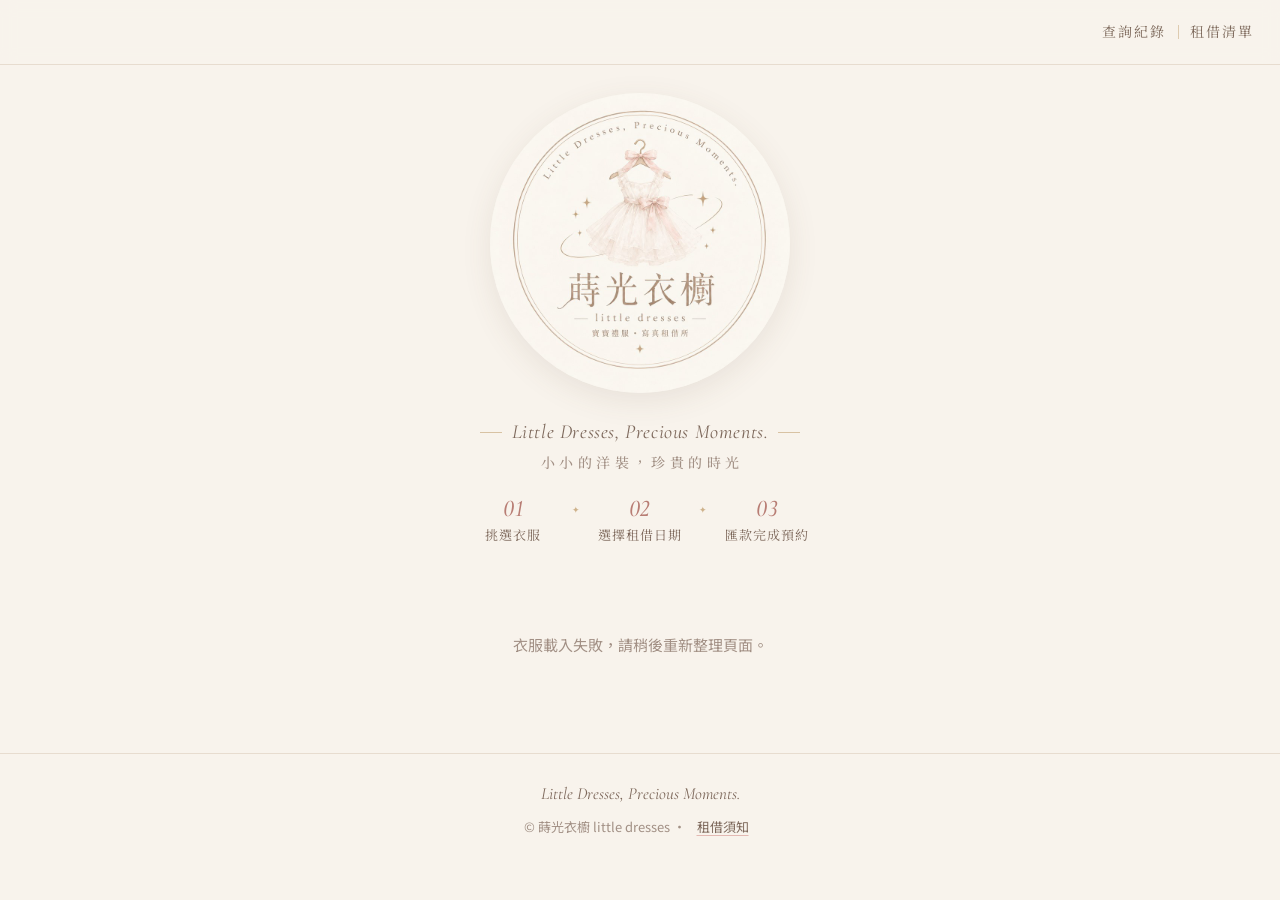
<file: index.html>
<!doctype html>
<html lang="zh-Hant">
<head>
  <meta charset="utf-8">
  <meta name="viewport" content="width=device-width, initial-scale=1">
  <title>蒔光衣櫥｜寶寶禮服・寫真租借所</title>
  <meta name="description" content="蒔光衣櫥 little dresses — 寶寶禮服、兒童洋裝與寫真服裝租借。Little Dresses, Precious Moments. 小小的洋裝，珍貴的時光。">
  <meta property="og:title" content="蒔光衣櫥｜寶寶禮服・寫真租借所">
  <meta property="og:description" content="Little Dresses, Precious Moments. 小小的洋裝，珍貴的時光。">
  <meta property="og:image" content="logo.jpg">
  <meta name="theme-color" content="#f8f3ec">
  <link rel="icon" href="icon.png">
  <link rel="apple-touch-icon" href="icon.png">
  <link rel="preconnect" href="https://fonts.googleapis.com">
  <link rel="preconnect" href="https://fonts.gstatic.com" crossorigin>
  <link href="https://fonts.googleapis.com/css2?family=Cormorant+Garamond:ital,wght@0,500;1,400;1,500&family=Noto+Sans+TC:wght@400;500;700&family=Noto+Serif+TC:wght@500;600&display=swap" rel="stylesheet">
  <link rel="stylesheet" href="style.css?v=53">
</head>
<body>
  <div id="demo-banner" class="demo-banner" hidden>示範模式：目前顯示的是範例商品，訂單不會真的送出。</div>

  <header class="site-header">
    <a class="brand" href="./" aria-label="蒔光衣櫥 little dresses">
      <img class="brand-logo" src="mark.png" alt="">
    </a>
    <nav class="header-actions">
      <button type="button" class="nav-btn" data-open="lookup">查詢紀錄</button>
      <button type="button" class="nav-btn" data-open="cart">
        租借清單<span class="cart-count is-empty" id="cart-count">0</span>
      </button>
    </nav>
  </header>

  <main>
    <section class="hero">
      <img class="hero-logo" src="logo.jpg" alt="蒔光衣櫥 little dresses" onerror="this.remove()">
      <p class="hero-en">Little Dresses, Precious Moments.</p>
      <h1 class="hero-zh">小小的洋裝，珍貴的時光</h1>
      <ol class="steps">
        <li><b>01</b>挑選衣服</li>
        <li><b>02</b>選擇租借日期</li>
        <li><b>03</b>匯款完成預約</li>
      </ol>
    </section>

    <nav class="filters" id="filters" aria-label="依尺寸篩選" hidden></nav>
    <section class="grid" id="grid" aria-live="polite"><p class="loading">衣服準備中…</p></section>
  </main>

  <footer class="site-footer">
    <p class="footer-en">Little Dresses, Precious Moments.</p>
    <p>© 蒔光衣櫥 little dresses ・ <button type="button" class="link-btn" data-open="notice">租借須知</button></p>
  </footer>

  <dialog id="dlg-product" class="dlg"></dialog>
  <dialog id="dlg-cart" class="dlg dlg-side"></dialog>
  <dialog id="dlg-lookup" class="dlg"></dialog>
  <dialog id="dlg-notice" class="dlg"></dialog>
  <div class="toast" id="toast" role="status" aria-live="polite"></div>

  <script src="config.js"></script>
  <script src="app.js?v=61"></script>
</body>
</html>
</file>
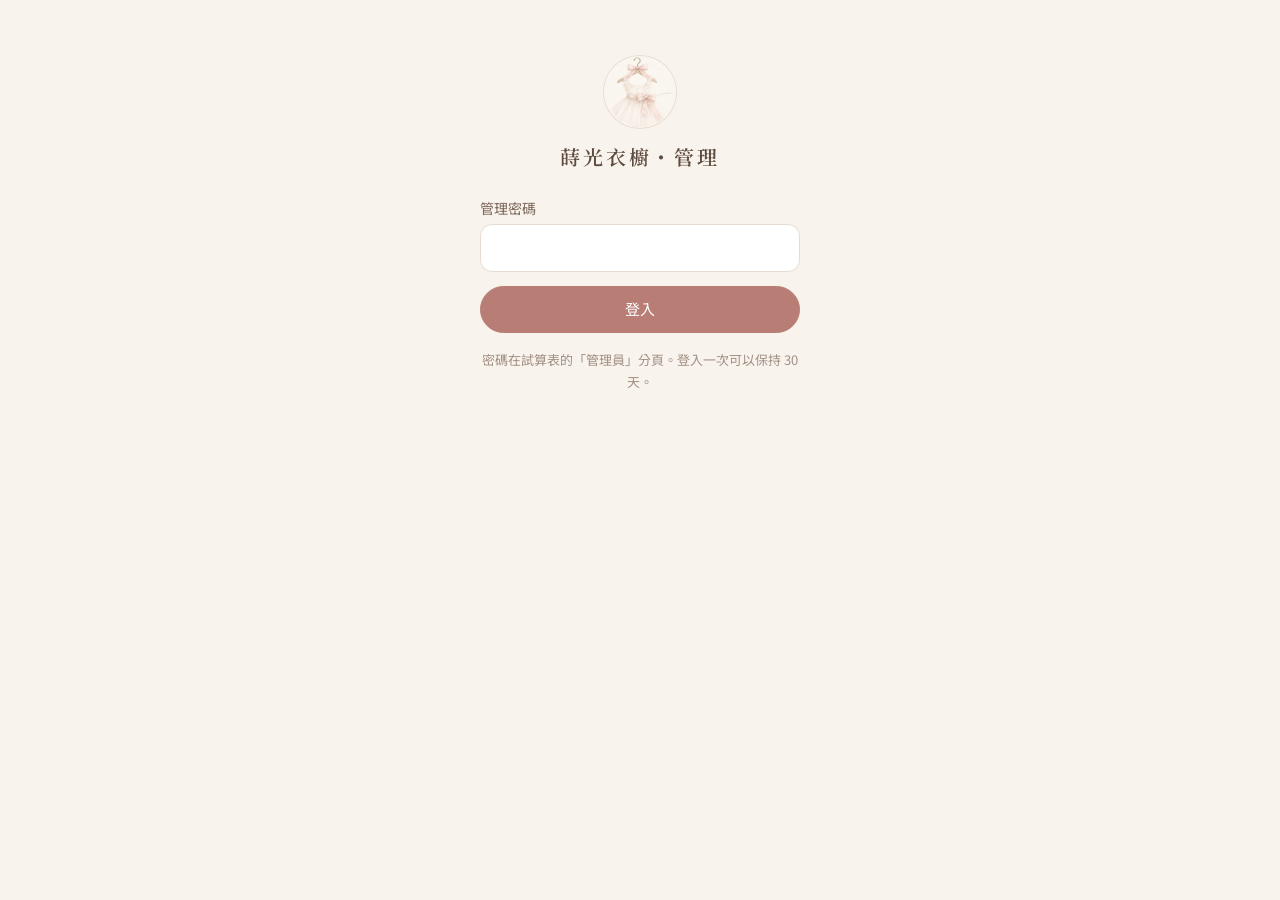
<file: admin.html>
<!doctype html>
<html lang="zh-Hant">
<head>
  <meta charset="utf-8">
  <meta name="viewport" content="width=device-width, initial-scale=1, viewport-fit=cover">
  <meta name="robots" content="noindex, nofollow">
  <title>蒔光衣櫥｜管理</title>
  <meta name="theme-color" content="#f8f3ec">
  <meta name="apple-mobile-web-app-capable" content="yes">
  <meta name="apple-mobile-web-app-title" content="蒔光管理">
  <link rel="icon" href="icon.png">
  <link rel="apple-touch-icon" href="icon.png">
  <link rel="preconnect" href="https://fonts.googleapis.com">
  <link rel="preconnect" href="https://fonts.gstatic.com" crossorigin>
  <link href="https://fonts.googleapis.com/css2?family=Cormorant+Garamond:ital,wght@0,500;1,400;1,500&family=Noto+Sans+TC:wght@400;500;700&family=Noto+Serif+TC:wght@500;600&display=swap" rel="stylesheet">
  <link rel="stylesheet" href="style.css?v=53">
  <link rel="stylesheet" href="admin.css?v=59">
</head>
<body class="admin">
  <div id="demo-banner" class="demo-banner" hidden>示範模式：管理密碼是 demo1234，資料都是範例，操作不會存檔。</div>
  <div id="app"><p class="loading">載入中…</p></div>
  <div class="toast" id="toast" role="status" aria-live="polite"></div>
  <script src="config.js"></script>
  <script src="admin.js?v=93"></script>
</body>
</html>
</file>
<file: style.css>
/* 蒔光衣櫥 — 配色取自 logo：奶油底、暖棕字、粉色蝴蝶結、金色星光 */
:root {
  --bg: #f8f3ec;
  --surface: #fffdfa;
  --surface-2: #f3ebe1;
  --ink: #5e4a3e;
  --ink-soft: #7d685b;
  --muted: #a29085;
  --line: #e7dccf;
  --rose: #e3b9b3;
  --rose-soft: #f6e4e0;
  --rose-deep: #b87d74;
  --gold: #c4a274;
  --ok: #7f9a7a;
  --danger: #b5615a;
  --radius: 16px;
  --shadow: 0 6px 24px rgba(94, 74, 62, .08);
  --serif: "Noto Serif TC", "Songti TC", serif;
  --latin: "Cormorant Garamond", "Noto Serif TC", serif;
  --sans: "Noto Sans TC", -apple-system, "PingFang TC", "Microsoft JhengHei", sans-serif;
}

* { box-sizing: border-box; }
html { -webkit-text-size-adjust: 100%; }
body {
  margin: 0;
  background: var(--bg);
  color: var(--ink);
  font-family: var(--sans);
  font-size: 15px;
  line-height: 1.65;
}
img { display: block; max-width: 100%; }
button, input, textarea { font: inherit; color: inherit; }
button { cursor: pointer; }
h1, h2, h3 { font-family: var(--serif); font-weight: 600; margin: 0; }

.demo-banner {
  background: var(--rose-soft);
  color: var(--rose-deep);
  text-align: center;
  font-size: 13px;
  padding: 6px 16px;
}

/* Header */
.site-header {
  position: sticky; top: 0; z-index: 10;
  display: flex; align-items: center; justify-content: space-between; gap: 12px;
  padding: 10px 16px;
  background: rgba(248, 243, 236, .92);
  backdrop-filter: blur(8px);
  border-bottom: 1px solid var(--line);
}
.brand { display: flex; align-items: center; text-decoration: none; color: inherit; }
/* 左上只放小洋裝圖示：大 logo 還在畫面上時隱藏，捲過之後才淡入 */
.brand-logo {
  width: 44px; height: 44px; border-radius: 50%; object-fit: cover;
  box-shadow: 0 0 0 1px var(--line);
  transition: opacity .35s ease, transform .35s ease, visibility .35s;
}
.site-header:not(.show-mark) .brand-logo { opacity: 0; transform: scale(.6); visibility: hidden; }
.link-btn { background: none; border: 0; padding: 6px 8px; color: var(--ink-soft); text-decoration: underline; text-underline-offset: 3px; text-decoration-color: var(--rose); }
/* 右上角：兩個襯線字小按鈕，中間用淡金細線隔開；清單有衣服時名稱右上角出現小數字 */
.header-actions { display: flex; align-items: center; flex-shrink: 0; }
.nav-btn {
  position: relative; background: none; border: 0; padding: 8px 12px;
  font-family: var(--serif); font-size: 14px; letter-spacing: .14em; color: var(--ink-soft);
  transition: color .2s;
}
.nav-btn:hover { color: var(--rose-deep); }
.nav-btn + .nav-btn::before { content: ""; position: absolute; left: 0; top: 50%; width: 1px; height: 14px; margin-top: -7px; background: var(--gold); opacity: .5; }
.nav-btn:last-child { padding-right: 14px; margin-right: -4px; }
.cart-count {
  position: absolute; top: 0; right: 0;
  min-width: 17px; height: 17px; border-radius: 9px; padding: 0 4px;
  background: var(--rose-deep); color: #fff;
  font-family: var(--latin); font-size: 12px; font-weight: 500; font-variant-numeric: lining-nums; letter-spacing: 0; line-height: 1;
  display: grid; place-items: center;
}
.cart-count.is-empty { display: none; }
.cart-count.bump { animation: bump .35s ease; }
@keyframes bump { 50% { transform: scale(1.3); } }

/* Hero */
.hero { text-align: center; padding: 28px 16px 8px; }
.hero-logo { width: min(300px, 78vw); margin: 0 auto 26px; border-radius: 50%; box-shadow: 0 8px 30px rgba(94, 74, 62, .10); }
/* 標語：英文當主標（左右淡金細線，跟「Size 依尺寸挑選」同一種樣式），中文縮小當副標 */
.hero-en {
  display: flex; align-items: center; justify-content: center; gap: 10px; margin: 0 0 6px;
  font-family: var(--latin); font-style: italic; font-size: 20px; line-height: 1.3; color: var(--ink-soft); letter-spacing: .03em;
}
.hero-en::before, .hero-en::after { content: ""; width: 22px; height: 1px; background: var(--gold); opacity: .6; flex-shrink: 0; }
@media (max-width: 360px) { .hero-en::before, .hero-en::after { display: none; } }
/* 字距會加在最後一個字後面，用 padding-left 補回同樣寬度，文字才會跟 logo 對齊置中 */
.hero-zh { font-size: 14px; letter-spacing: .32em; padding-left: .32em; margin: 0 0 6px; font-weight: 500; color: var(--muted); }
.hero-sub { margin: 0; color: var(--muted); font-size: 13px; letter-spacing: .3em; display: flex; align-items: center; justify-content: center; gap: 10px; }
.hero-sub::before, .hero-sub::after { content: ""; width: 28px; height: 1px; background: var(--gold); opacity: .6; }
/* 租借流程：細斜體數字＋步驟名稱，中間用 logo 的金色小星星隔開 */
.steps { list-style: none; display: grid; grid-template-columns: repeat(3, 1fr); max-width: 380px; padding: 0; margin: 22px auto 0; }
.steps li { position: relative; display: flex; flex-direction: column; align-items: center; gap: 2px; font-family: var(--serif); font-size: 13px; letter-spacing: .08em; color: var(--ink-soft); }
.steps li + li::before { content: "✦"; position: absolute; left: 0; top: 7px; transform: translateX(-50%); font-size: 9px; color: var(--gold); opacity: .8; }
.steps b {
  font-family: var(--latin); font-style: italic; font-size: 24px; font-weight: 500; line-height: 1.1;
  font-variant-numeric: lining-nums; letter-spacing: .04em; color: var(--rose-deep);
}

/* Filters + grid */
/* 尺寸篩選：仿 logo 的「— little dresses —」細線標題＋圓形尺寸章 */
.filters { max-width: 1080px; margin: 0 auto; padding: 30px 16px 0; text-align: center; }
.filters-label {
  display: flex; align-items: center; justify-content: center; gap: 12px;
  font-family: var(--latin); font-style: italic; font-size: 15px; color: var(--muted); letter-spacing: .14em;
}
.filters-label::before, .filters-label::after { content: ""; width: 36px; height: 1px; background: var(--gold); opacity: .6; }
.filters-label b { font-family: var(--serif); font-style: normal; font-weight: 500; font-size: 13px; color: var(--ink-soft); letter-spacing: .3em; margin-right: -.3em; }
.chips { display: flex; flex-wrap: wrap; justify-content: center; gap: 10px; margin-top: 14px; }
.chip {
  width: 52px; height: 52px; border-radius: 50%; padding: 0;
  display: grid; place-items: center;
  border: 1px solid var(--line); background: var(--surface); color: var(--ink-soft);
  font-family: var(--latin); font-size: 19px; font-weight: 500; line-height: 1; font-variant-numeric: lining-nums;
  transition: background .2s, border-color .2s, color .2s, box-shadow .2s;
}
.chip.chip-all { font-family: var(--serif); font-size: 13px; letter-spacing: .1em; }
.chip:hover { border-color: var(--rose); }
.chip[aria-pressed="true"] {
  background: var(--rose-soft); border-color: var(--rose-deep); color: var(--rose-deep);
  box-shadow: 0 0 0 3px var(--bg), 0 0 0 4px var(--rose);
}
.filters:not([hidden]) + .grid { padding-top: 22px; }

.grid {
  display: grid; grid-template-columns: repeat(2, minmax(0, 1fr)); gap: 14px;
  padding: 24px 16px 40px; max-width: 1080px; margin: 0 auto;
}
@media (min-width: 720px) { .grid { grid-template-columns: repeat(3, minmax(0, 1fr)); gap: 20px; } }
@media (min-width: 1000px) { .grid { grid-template-columns: repeat(4, minmax(0, 1fr)); } }
.loading, .grid .error, .grid .empty { grid-column: 1 / -1; text-align: center; color: var(--muted); padding: 40px 0; }

.card {
  text-align: left; border: 0; padding: 0; background: var(--surface); border-radius: var(--radius);
  overflow: hidden; box-shadow: var(--shadow); display: flex; flex-direction: column;
  transition: transform .2s ease;
}
.card:hover { transform: translateY(-2px); }
/* 3:4 的照片框用 padding-top 撐高，不用 aspect-ratio：
   舊版 iPhone（iOS 15 以前，含 Threads、LINE 等 App 內建瀏覽器）在卡片按鈕裡的 aspect-ratio 會算成 0 高，照片整塊消失 */
.card-img { position: relative; height: 0; padding-top: 133.333%; background: var(--surface-2); }
.card-img { overflow: hidden; }
.card-img img { position: absolute; inset: 0; width: 100%; height: 100%; object-fit: cover; }
.card-badge { position: absolute; top: 8px; left: 8px; background: var(--rose-deep); color: #fff; font-size: 12px; padding: 2px 8px; border-radius: 999px; }
.card-body { padding: 10px 12px 14px; display: flex; flex-direction: column; gap: 2px; }
.card-brand { font-family: var(--serif); font-size: 12px; color: var(--muted); letter-spacing: .12em; line-height: 1.3; }
.card-name { font-family: var(--serif); font-size: 15px; line-height: 1.4; }
.card-meta { font-size: 12px; color: var(--muted); }
.card-price { font-size: 14px; color: var(--rose-deep); font-weight: 500; }
.card-price small { color: var(--muted); font-weight: 400; }

/* Footer */
.site-footer { text-align: center; padding: 24px 16px 40px; color: var(--muted); font-size: 13px; border-top: 1px solid var(--line); }
.site-footer p { margin: 2px 0; }
.footer-en { font-family: var(--latin); font-style: italic; font-size: 17px; color: var(--ink-soft); }

/* Dialogs */
.dlg {
  border: 0; padding: 0; background: var(--surface); color: var(--ink);
  width: min(560px, calc(100vw - 24px)); max-height: calc(100dvh - 24px);
  border-radius: 20px; box-shadow: 0 20px 60px rgba(60, 40, 30, .25);
  display: none; flex-direction: column; overflow: hidden;
}
.dlg[open] { display: flex; }
.dlg::backdrop { background: rgba(70, 50, 40, .35); }
.dlg-side { margin: 0 0 0 auto; height: 100dvh; max-height: 100dvh; border-radius: 20px 0 0 20px; width: min(480px, 100vw); }
@media (max-width: 560px) {
  .dlg { width: 100vw; max-width: 100vw; height: 100dvh; max-height: 100dvh; border-radius: 0; margin: 0; }
}
.dlg-head { display: flex; align-items: center; justify-content: space-between; gap: 12px; padding: 14px 16px; border-bottom: 1px solid var(--line); }
.dlg-head h2 { font-size: 18px; letter-spacing: .08em; }
.dlg-close { width: 36px; height: 36px; border-radius: 50%; border: 0; background: var(--surface-2); font-size: 20px; line-height: 1; flex-shrink: 0; }
.dlg-body { padding: 16px; overflow-y: auto; flex: 1; }
.dlg-foot { padding: 12px 16px calc(12px + env(safe-area-inset-bottom)); border-top: 1px solid var(--line); background: var(--surface); }

/* Product */
.gallery-main { aspect-ratio: 3 / 4; background: var(--surface-2); border-radius: 14px; overflow: hidden; max-height: 56vh; margin: 0 auto; }
.gallery-main { position: relative; }
.gallery-main img { position: absolute; inset: 0; width: 100%; height: 100%; object-fit: cover; }
.thumbs { display: flex; gap: 8px; margin-top: 8px; overflow-x: auto; }
.thumbs button { border: 2px solid transparent; padding: 0; border-radius: 8px; overflow: hidden; width: 56px; height: 72px; flex-shrink: 0; background: var(--surface-2); }
.thumbs button[aria-current="true"] { border-color: var(--rose-deep); }
.thumbs img { width: 100%; height: 100%; object-fit: cover; }
.p-brand { font-family: var(--serif); font-size: 14px; color: var(--muted); margin: 14px 0 2px; letter-spacing: .12em; }
.p-title { font-size: 21px; margin: 0 0 8px; }
/* 商品頁的尺寸按鈕沿用首頁的圓形 .chip；彈窗底色是 --surface，外環間隔改用同色 */
.sizes { display: flex; flex-wrap: wrap; gap: 10px; margin-top: 10px; }
.dlg .chip[aria-pressed="true"] { box-shadow: 0 0 0 3px var(--surface), 0 0 0 4px var(--rose); }
.line-brand { font-family: var(--serif); font-size: 12px; color: var(--muted); letter-spacing: .1em; }
.p-meta { color: var(--muted); font-size: 13px; margin: 2px 0 10px; }
.p-desc { white-space: pre-line; color: var(--ink-soft); margin: 0 0 12px; }
.price-row { display: flex; gap: 10px; margin-bottom: 4px; }
.price-row > div { flex: 1; background: var(--surface-2); border-radius: 12px; padding: 8px 12px; }
.price-row span { display: block; font-size: 12px; color: var(--muted); }
.price-row b { font-size: 18px; font-weight: 500; }
.price-row .rent b { color: var(--rose-deep); }
.late-fee { margin: 6px 0 0; font-size: 12px; }

.sec-title { font-size: 15px; margin: 18px 0 2px; letter-spacing: .06em; }
.hint { font-size: 13px; color: var(--muted); margin: 0 0 10px; }

/* Calendar */
.cal { background: var(--surface); border: 1px solid var(--line); border-radius: 14px; padding: 10px; }
.cal-head { display: flex; align-items: center; justify-content: space-between; margin-bottom: 6px; }
.cal-head b { font-family: var(--serif); font-weight: 500; }
.cal-nav { width: 34px; height: 34px; border-radius: 50%; border: 0; background: var(--surface-2); font-size: 18px; }
.cal-nav:disabled { opacity: .3; cursor: default; }
.cal-dow, .cal-grid { display: grid; grid-template-columns: repeat(7, 1fr); text-align: center; }
.cal-dow { font-size: 12px; color: var(--muted); margin-bottom: 2px; }
.day { aspect-ratio: 1; min-height: 36px; border: 0; background: none; border-radius: 10px; font-size: 14px; position: relative; padding: 0; }
.day.ok { color: var(--ink); font-weight: 500; }
.day.ok:hover { background: var(--rose-soft); }
.day:disabled { color: #cbbdb3; cursor: default; }
.day.taken:disabled { text-decoration: line-through; text-decoration-color: rgba(181, 97, 90, .5); }
.day.range { background: var(--rose-soft); border-radius: 0; color: var(--rose-deep); }
.day.range-end { border-radius: 0 10px 10px 0; }
.day.sel { background: var(--rose-deep); color: #fff; border-radius: 10px 0 0 10px; }
.day.sel.range-end { border-radius: 10px; }
.day.slot::after { content: ''; position: absolute; left: 50%; bottom: 4px; width: 5px; height: 5px; margin-left: -2.5px; border-radius: 50%; background: #c9a25e; }
.day.slot.ok { color: #9a7432; font-weight: 600; }
.day.sel.slot { color: #fff; }
.day.sel.slot::after { background: #fff; }
.day.soon:disabled { color: #c9a25e; opacity: .7; }
.day.blocked:disabled { background: repeating-linear-gradient(135deg, transparent 0 4px, rgba(181, 97, 90, .12) 4px 6px); }
.cal-legend .lg-slot { background: #c9a25e; border-radius: 50%; }
.period-notes { list-style: none; margin: 10px 0 0; padding: 10px 12px; border-radius: 12px; background: var(--surface-2); font-size: 13px; line-height: 1.7; color: var(--ink-soft, var(--muted)); }
.period-notes li + li { margin-top: 6px; padding-top: 6px; border-top: 1px dashed var(--line); }
.period-notes b { color: var(--ink); font-weight: 500; }
.period-notes em { font-style: normal; color: #9a7432; }
.slot-tag { display: inline-block; font-size: 12px; padding: 1px 8px; border-radius: 999px; background: #f4ead6; color: #8a6527; vertical-align: 1px; }
.cal-legend { display: flex; gap: 14px; font-size: 12px; color: var(--muted); margin-top: 6px; flex-wrap: wrap; }
.cal-legend i { display: inline-block; width: 10px; height: 10px; border-radius: 3px; margin-right: 4px; vertical-align: -1px; }

.range-box { margin-top: 10px; background: var(--rose-soft); border-radius: 12px; padding: 10px 12px; font-size: 14px; }
.range-box b { color: var(--rose-deep); font-weight: 500; }
.status-line { margin-top: 8px; font-size: 14px; }
.status-line.ok { color: var(--ok); }
.status-line.bad { color: var(--danger); }

/* Buttons */
.btn {
  display: inline-flex; align-items: center; justify-content: center; gap: 6px;
  border: 1px solid var(--line); background: var(--surface); color: var(--ink);
  border-radius: 999px; padding: 10px 20px; font-size: 15px;
}
.btn.primary { background: var(--rose-deep); border-color: var(--rose-deep); color: #fff; }
.btn.primary:hover { background: #a86e65; }
.btn:disabled { opacity: .45; cursor: not-allowed; }
.btn.block { width: 100%; }
.foot-row { display: flex; gap: 10px; }
.foot-row .btn { flex: 1; }
.icon-btn { border: 0; background: none; color: var(--muted); font-size: 13px; text-decoration: underline; padding: 4px; }

/* Cart lines */
.line { display: flex; gap: 12px; align-items: flex-start; padding: 10px 0; border-bottom: 1px solid var(--line); }
.line img { width: 60px; height: 80px; object-fit: cover; border-radius: 10px; background: var(--surface-2); flex-shrink: 0; }
.line-info { flex: 1; min-width: 0; display: flex; flex-direction: column; font-size: 13px; color: var(--ink-soft); }
.line-info b { font-family: var(--serif); font-weight: 500; font-size: 15px; color: var(--ink); }
.line-info em { font-style: normal; color: var(--danger); margin-top: 2px; }
.line.bad img { opacity: .5; }

.summary { margin: 16px 0 0; background: var(--surface-2); border-radius: 14px; padding: 12px 14px; }
.summary div { display: flex; justify-content: space-between; gap: 12px; padding: 3px 0; font-size: 14px; }
.summary dt { color: var(--ink-soft); }
.summary dd { margin: 0; text-align: right; }
.summary .total { border-top: 1px dashed var(--muted); margin-top: 6px; padding-top: 8px; font-size: 16px; }
.summary .total dd { color: var(--rose-deep); font-weight: 700; }

.empty-state { text-align: center; padding: 48px 0; color: var(--muted); }
.empty-state p { margin-bottom: 16px; }

/* Forms */
.form { display: flex; flex-direction: column; gap: 12px; }
.form label { display: flex; flex-direction: column; gap: 4px; font-size: 14px; color: var(--ink-soft); }
.form input:not([type="checkbox"]), .form textarea, .form select {
  border: 1px solid var(--line); background: #fff; border-radius: 12px; padding: 10px 12px; font-size: 16px; color: var(--ink);
}
.form input:focus, .form textarea:focus, .form select:focus { outline: 2px solid var(--rose); outline-offset: 0; border-color: var(--rose); }
.form small { color: var(--muted); font-size: 12px; }
.form .check { flex-direction: row; align-items: center; gap: 8px; flex-wrap: wrap; }
.form .check input { width: 18px; height: 18px; accent-color: var(--rose-deep); }
.form .check .link-btn { padding: 0; }
.req { color: var(--rose-deep); }
.hp { position: absolute; left: -9999px; width: 1px; height: 1px; opacity: 0; }
.form-error { color: var(--danger); font-size: 14px; background: #fbeceb; border-radius: 10px; padding: 8px 12px; margin: 0; }

/* Done / payment */
.done-hero { text-align: center; padding: 6px 0 4px; }
.check-icon { width: 56px; height: 56px; border-radius: 50%; background: var(--rose-soft); color: var(--rose-deep); display: grid; place-items: center; font-size: 28px; margin: 0 auto 8px; }
.order-no { font-family: var(--latin); font-size: 30px; letter-spacing: .08em; margin: 0; color: var(--ink); font-weight: 500; }
.done-hero p { margin: 0; }
.pay-box { margin-top: 16px; border: 1px solid var(--rose); border-radius: 14px; padding: 14px; background: #fffaf8; }
.pay-box h3 { font-size: 16px; margin-bottom: 6px; }
.line-cta { margin: 12px 0 0; padding-top: 10px; border-top: 1px dashed var(--line); font-size: 14px; line-height: 1.6; }
.line-cta a, .form small a { color: var(--rose); font-weight: 600; text-decoration: underline; }
.cart-notes { margin: 12px 0 0; padding: 0 0 0 18px; font-size: 13px; color: var(--muted); line-height: 1.7; }
.bank { margin: 0 0 10px; }
.bank div { display: flex; gap: 12px; padding: 4px 0; align-items: center; }
.bank dt { width: 52px; color: var(--muted); font-size: 13px; flex-shrink: 0; }
.bank dd { margin: 0; display: flex; align-items: center; gap: 8px; flex-wrap: wrap; }
.mono { font-variant-numeric: tabular-nums; letter-spacing: .04em; font-weight: 500; }
.amount { color: var(--rose-deep); font-weight: 700; font-size: 17px; }
.copy { border: 1px solid var(--line); background: #fff; border-radius: 999px; font-size: 12px; padding: 2px 10px; color: var(--ink-soft); }
.report-form { margin-top: 14px; padding-top: 14px; border-top: 1px dashed var(--rose); gap: 10px; }
.report-title { margin: 0; font-family: var(--serif); font-weight: 600; font-size: 15px; }
.form-row { display: grid; grid-template-columns: 1fr 1fr; gap: 10px; }
.form-row label { min-width: 0; }
.form select { width: 100%; min-height: 46px; color: var(--ink); }
.form input[type="date"] { width: 100%; min-width: 0; min-height: 46px; -webkit-appearance: none; appearance: none; }
.status-badge { display: inline-block; padding: 2px 12px; border-radius: 999px; background: var(--rose-soft); color: var(--rose-deep); font-size: 13px; white-space: nowrap; }
.status-badge.ok { background: #e4f1e1; color: var(--ok); }
.remit-box { margin-top: 12px; background: var(--surface-2); border-radius: 12px; padding: 12px 14px; }
.remit-head { display: flex; justify-content: space-between; align-items: center; margin-bottom: 4px; }
.remit-box .bank { margin: 0; }
.remit-box .hint { margin: 6px 0 0; }

.record { margin-top: 12px; border: 1px solid var(--line); border-radius: 16px; padding: 14px; background: #fff; }
.record-head { display: flex; justify-content: space-between; align-items: center; gap: 8px; font-size: 13px; color: var(--muted); padding-bottom: 8px; border-bottom: 1px solid var(--line); margin-bottom: 6px; }
.record-info { margin: 0; }
.record-info div { display: flex; gap: 12px; padding: 4px 0; font-size: 14px; }
.record-info dt { width: 64px; flex-shrink: 0; color: var(--muted); }
.record-info dd { margin: 0; min-width: 0; }
.pre { white-space: pre-line; }
.notice-text { white-space: pre-line; color: var(--ink-soft); margin: 0; }

/* Toast */
.toast {
  position: fixed; left: 50%; bottom: calc(24px + env(safe-area-inset-bottom)); transform: translate(-50%, 20px);
  background: var(--ink); color: #fff; border-radius: 999px; padding: 8px 18px; font-size: 14px;
  opacity: 0; pointer-events: none; transition: .25s ease; z-index: 100; max-width: calc(100vw - 32px); text-align: center;
}
.toast.show { opacity: 1; transform: translate(-50%, 0); }

/* 下單表單：退押金帳戶 */
.refund-set { border: 1px solid var(--line); border-radius: 14px; padding: 10px 14px 4px; margin: 4px 0 0; display: flex; flex-direction: column; gap: 10px; }
.refund-set legend { font-family: var(--serif); font-size: 14px; padding: 0 6px; color: var(--ink); }
.refund-set .hint { margin: 0; }

/* 查詢紀錄：查帳結果、出貨與退押金進度 */
.record-sec { margin: 14px 0 6px; font-size: 13px; font-weight: 600; color: var(--ink-soft); letter-spacing: .04em; }
.fee-table { border: 1px solid var(--line); border-radius: 12px; overflow: hidden; font-size: 13px; }
.fee-row { display: grid; grid-template-columns: minmax(0, 1fr) 72px 80px; gap: 8px; align-items: center; padding: 8px 10px; }
.fee-row + .fee-row { border-top: 1px solid var(--line); }
.fee-row > span:not(.fee-name) { text-align: right; white-space: nowrap; font-variant-numeric: tabular-nums; }
.fee-name { min-width: 0; display: flex; align-items: center; gap: 8px; overflow-wrap: anywhere; }
.fee-name img { width: 36px; height: 36px; object-fit: cover; border-radius: 6px; display: block; background: var(--surface-2); }
.fee-head { background: var(--surface-2); color: var(--muted); font-size: 12px; padding: 6px 10px; }
.fee-sub { background: var(--surface-2); font-weight: 600; }
.fee-sum { margin-top: 10px; }
.fee-note { margin: 8px 0 0; }
.record-info .extras > div { display: flex; gap: 8px; align-items: flex-start; }
.record-info .extras > div + div { margin-top: 6px; }
.record-info .extras img { width: 44px; height: 44px; object-fit: cover; border-radius: 8px; display: block; background: var(--surface-2); }
.contact-edit { margin-top: 12px; border: 1px solid var(--line); border-radius: 12px; padding: 10px 14px; }
.contact-edit summary { cursor: pointer; font-size: 14px; color: var(--rose-deep); }
.contact-edit[open] summary { margin-bottom: 10px; }
.contact-edit .form { gap: 10px; }
.contact-edit .hint { margin: 0; }
.notice-box { margin-top: 12px; border: 1px solid #e8b9b0; background: #fdf1ee; border-radius: 12px; padding: 10px 14px; font-size: 14px; }
.notice-box b { color: var(--danger); }
.notice-box p { margin: 4px 0 0; }
.notice-box .hint { margin-top: 6px; }
.progress-box { margin: 12px 0 0; padding-top: 10px; border-top: 1px dashed var(--line); }
.progress-box small { color: var(--muted); font-size: 12px; }

/* 下單表單：優惠碼 */
.coupon-set { display: flex; flex-direction: column; gap: 4px; }
.coupon-title { font-size: 14px; color: var(--ink-soft); }
.coupon-row { display: flex; gap: 8px; }
.coupon-row input { flex: 1; min-width: 0; text-transform: uppercase; }
.coupon-row input::placeholder { text-transform: none; }
.coupon-row .btn { flex-shrink: 0; padding-left: 18px; padding-right: 18px; }
.coupon-error { margin-top: 6px; }
.coupon-applied { display: flex; align-items: center; justify-content: space-between; gap: 8px; background: #eef4ec; color: var(--ok); border-radius: 10px; padding: 8px 12px; font-size: 14px; }
.coupon-applied b { letter-spacing: .04em; }
.summary .discount dd { color: var(--ok); }
.coupon-note { margin: 6px 0 0; }

/* 商品頁：加購配件 */
.addon-list { display: flex; flex-direction: column; gap: 10px; margin-top: 8px; }
.addon { display: flex; align-items: center; gap: 12px; padding: 10px; border: 1px solid var(--line); border-radius: 14px; background: #fff; }
.addon img { width: 56px; height: 56px; border-radius: 10px; object-fit: cover; background: var(--surface-2); flex-shrink: 0; }
.addon-info { flex: 1; min-width: 0; display: flex; flex-direction: column; line-height: 1.4; }
.addon-info b { font-family: var(--serif); font-weight: 500; font-size: 15px; }
.addon-info span { font-size: 13px; color: var(--rose-deep); }
.addon-info small { font-size: 12px; color: var(--muted); }
.addon.off { opacity: .55; }
.stepper { display: flex; align-items: center; gap: 2px; flex-shrink: 0; }
.stepper button {
  width: 34px; height: 34px; border-radius: 50%; border: 1px solid var(--line); background: var(--surface);
  font-size: 18px; line-height: 1; color: var(--ink-soft); display: grid; place-items: center;
}
.stepper button:not(:disabled):hover { border-color: var(--rose); color: var(--rose-deep); }
.stepper button:disabled { opacity: .35; cursor: not-allowed; }
.stepper span { min-width: 26px; text-align: center; font-family: var(--latin); font-size: 19px; font-variant-numeric: lining-nums; }
.addon-line img { height: 60px; }

/* 加購照片：點小圖放大 */
.addon-photo { position: relative; padding: 0; border: 0; background: none; border-radius: 10px; flex-shrink: 0; cursor: zoom-in; }
.addon-photo span {
  position: absolute; right: 4px; bottom: 4px; min-width: 18px; height: 18px; padding: 0 5px; border-radius: 9px;
  background: rgba(94, 74, 62, .7); color: #fff; font-size: 11px; line-height: 18px; text-align: center;
}
/* 手機上其他彈窗是滿版，放大照片改成置中的小視窗，後面的商品頁還看得到 */
.dlg.photo-viewer { width: min(520px, calc(100vw - 24px)); height: fit-content; max-height: calc(100dvh - 24px); margin: auto; border-radius: 20px; }
.dlg.photo-viewer::backdrop { background: rgba(40, 28, 22, .6); }
.photo-stage { position: relative; background: var(--surface-2); }
.photo-stage img { display: block; width: 100%; max-height: 70vh; object-fit: contain; }
.photo-nav {
  position: absolute; top: 50%; transform: translateY(-50%); width: 40px; height: 40px; border-radius: 50%;
  border: 0; background: rgba(255, 253, 250, .85); font-size: 24px; line-height: 1; color: var(--ink); display: grid; place-items: center;
}
.photo-nav.prev { left: 10px; }
.photo-nav.next { right: 10px; }
.photo-count { position: absolute; left: 50%; bottom: 10px; transform: translateX(-50%); background: rgba(94, 74, 62, .65); color: #fff; font-size: 12px; padding: 2px 10px; border-radius: 999px; }
.photo-caption { margin: 0; padding: 12px 16px calc(14px + env(safe-area-inset-bottom)); font-size: 13px; color: var(--muted); text-align: center; }

/* 日期欄整格都可以點開日曆 */
input[type="date"] { cursor: pointer; }
input[type="date"]::-webkit-calendar-picker-indicator { cursor: pointer; }
</file>
<file: admin.css>
/* 蒔光衣櫥｜手機管理頁：沿用 style.css 的配色與字型，這裡只放管理頁專用的版面 */
body.admin { padding-bottom: env(safe-area-inset-bottom); }

/* 登入 */
.login { max-width: 360px; margin: 0 auto; padding: 56px 20px 32px; text-align: center; }
.login-mark { width: 72px; height: 72px; border-radius: 50%; margin: 0 auto 12px; box-shadow: 0 0 0 1px var(--line); }
.login h1 { font-size: 20px; letter-spacing: .14em; margin-bottom: 24px; }
.login .form { text-align: left; gap: 14px; }
.login .hint { margin-top: 16px; }

/* 頁首 */
.adm-head {
  position: sticky; top: 0; z-index: 10;
  display: flex; align-items: center; justify-content: space-between; gap: 8px;
  padding: 10px 12px 10px 16px; background: rgba(248, 243, 236, .94); backdrop-filter: blur(8px);
  border-bottom: 1px solid var(--line);
}
.adm-title { display: flex; align-items: center; gap: 10px; min-width: 0; }
.adm-title img { width: 36px; height: 36px; border-radius: 50%; box-shadow: 0 0 0 1px var(--line); }
.adm-title b { display: block; white-space: nowrap; font-family: var(--serif); font-weight: 500; letter-spacing: .1em; }
.adm-title small { display: block; font-size: 12px; color: var(--muted); }
.adm-tools { display: flex; flex-shrink: 0; }
.adm-tools .nav-btn { font-size: 13px; padding: 8px 10px; letter-spacing: .08em; }

/* 搜尋與分頁 */
.adm-shipday { max-width: 720px; margin: 10px auto 0; padding: 0 16px; }
.adm-shipday-row { display: flex; gap: 8px; flex-wrap: wrap; align-items: center; }
.adm-shipday-row > button, .adm-shipday-date {
  border: 1px solid var(--line); background: var(--surface); color: var(--ink-soft);
  border-radius: 999px; padding: 6px 14px; font-size: 13px; min-height: 34px;
}
.adm-shipday-row > button[aria-pressed="true"], .adm-shipday-date.on { background: var(--rose-soft); border-color: var(--rose-deep); color: var(--rose-deep); }
.adm-shipday-date { display: inline-flex; align-items: center; gap: 6px; padding: 2px 6px 2px 14px; }
.adm-shipday-date input { border: 0; background: transparent; font: inherit; color: inherit; min-width: 0; }
/* 出租中：通知順豐／收貨 切換鈕 */
.adm-seg { display: inline-flex; padding: 3px; margin-bottom: 8px; border-radius: 999px; background: var(--surface-2); border: 1px solid var(--line); }
.adm-seg button { border: 0; background: transparent; color: var(--ink-soft); border-radius: 999px; padding: 6px 16px; font-size: 13px; min-height: 30px; }
.adm-seg button[aria-pressed="true"] { background: var(--surface); color: var(--rose-deep); font-weight: 600; box-shadow: 0 1px 3px rgba(0,0,0,.08); }
.adm-shipday p { margin: 8px 0 0; font-size: 13px; color: var(--ink-soft); }
.adm-shipday p b { color: var(--rose-deep); }
.adm-shipday p small { margin-left: 8px; color: var(--muted); }
.adm-search { padding: 12px 16px 0; max-width: 720px; margin: 0 auto; }
.adm-search input { width: 100%; border: 1px solid var(--line); border-radius: 999px; padding: 10px 16px; background: var(--surface); font-size: 15px; }
.adm-search input:focus { outline: 2px solid var(--rose); border-color: var(--rose); }
.adm-result { max-width: 720px; margin: 10px auto 0; padding: 0 16px; font-size: 13px; color: var(--muted); }
.adm-tabs {
  display: flex; gap: 8px; overflow-x: auto; padding: 12px 16px 2px; max-width: 720px; margin: 0 auto;
  scrollbar-width: none;
}
.adm-tabs::-webkit-scrollbar { display: none; }
.adm-tabs button {
  flex-shrink: 0; display: inline-flex; align-items: center; gap: 6px;
  border: 1px solid var(--line); background: var(--surface); color: var(--ink-soft);
  border-radius: 999px; padding: 7px 14px; font-family: var(--serif); font-size: 14px; letter-spacing: .06em;
}
.adm-tabs button[aria-pressed="true"] { background: var(--rose-soft); border-color: var(--rose-deep); color: var(--rose-deep); }
.adm-tabs span {
  min-width: 20px; height: 20px; border-radius: 10px; padding: 0 6px; display: inline-grid; place-items: center;
  background: var(--rose-deep); color: #fff; font-family: var(--sans); font-size: 12px; letter-spacing: 0;
}

/* 訂單卡片 */
.adm-list { max-width: 720px; margin: 0 auto; padding: 12px 16px 40px; display: flex; flex-direction: column; gap: 14px; }
.adm-card { background: var(--surface); border: 1px solid var(--line); border-radius: 16px; padding: 14px; box-shadow: var(--shadow); transition: opacity .2s; }
.adm-card.urgent { border-color: var(--rose-deep); box-shadow: 0 0 0 1px var(--rose-deep), var(--shadow); }
.adm-card.busy { opacity: .5; pointer-events: none; }
.adm-card-head { display: flex; justify-content: space-between; align-items: center; gap: 8px; font-size: 13px; color: var(--muted); }
.adm-who { display: flex; align-items: center; justify-content: space-between; gap: 8px; margin: 8px 0 6px; }
.adm-who b { font-family: var(--serif); font-size: 18px; font-weight: 600; letter-spacing: .06em; }
.adm-who .copy { text-decoration: none; white-space: nowrap; font-size: 13px; padding: 4px 12px; }
.adm-info { margin: 0; }
.adm-info div { display: flex; gap: 10px; padding: 4px 0; font-size: 14px; }
.adm-info dt { width: 64px; flex-shrink: 0; color: var(--muted); }
.adm-info dd { margin: 0; min-width: 0; overflow-wrap: anywhere; }
.adm-info small { color: var(--muted); font-size: 12px; }
.adm-info small.pre { display: block; line-height: 1.6; margin-top: 2px; }
.adm-form .hint .warn { color: var(--rose-deep); font-weight: 500; }
.adm-calc { margin: 0; padding: 8px 10px; border-radius: 10px; background: var(--surface-2); }
.adm-copy-settle { display: inline-flex; align-items: center; justify-content: center; vertical-align: middle; width: 30px; height: 30px; margin-left: 6px; padding: 0; border-radius: 50%; text-decoration: none; color: var(--rose-deep); }
.adm-copy-row { margin: 0; }
.adm-copy-row .adm-copy-settle { margin-left: 0; }
.adm-info em { white-space: nowrap; display: inline-block; font-style: normal; font-size: 12px; margin-left: 6px; padding: 1px 8px; border-radius: 999px; background: var(--surface-2); color: var(--ink-soft); }
.adm-info em.slot { background: #f4ead6; color: #8a6527; }
.adm-info em.warn { background: var(--rose-deep); color: #fff; }

.adm-remit { margin-top: 10px; border-radius: 12px; padding: 10px 12px; font-size: 14px; background: #eef4ec; }
.adm-remit.mismatch { background: #fdf1ee; }
.adm-remit > span { float: right; font-size: 12px; color: var(--ok); }
.adm-remit.mismatch > span { color: var(--danger); }
.adm-remit p { margin: 4px 0 0; }
.adm-note { color: var(--danger); font-size: 13px; }

.adm-refund { margin-top: 10px; border-radius: 12px; padding: 10px 12px; font-size: 14px; background: var(--surface-2); }
.adm-refund p { margin: 4px 0 0; line-height: 1.8; }

.adm-actions { display: flex; flex-wrap: wrap; gap: 8px; margin-top: 12px; }
.adm-actions .btn { flex: 1 1 auto; }
.btn.ghost { border-color: transparent; background: none; color: var(--muted); flex: 0 0 auto; text-decoration: underline; text-underline-offset: 3px; }
.adm-form { margin-top: 12px; padding-top: 12px; border-top: 1px dashed var(--line); gap: 10px; }
.adm-form .foot-row .btn.ghost { flex: 0 0 auto; }
.adm-choice { border: 0; padding: 0; margin: 0; display: flex; flex-direction: column; gap: 8px; }
.adm-deduct { display: flex; flex-direction: column; gap: 10px; }
.adm-deduct[hidden] { display: none; }

.adm-pick { display: inline-flex; align-items: center; gap: 8px; cursor: pointer; }
.adm-pick input { width: 20px; height: 20px; accent-color: var(--rose-deep); margin: 0; }
.adm-pick.off { opacity: .45; cursor: not-allowed; }
.adm-extras > div { display: flex; align-items: flex-start; gap: 8px; }
.adm-extras > div > span:first-of-type, .adm-extras > div > a + span { flex: 1; min-width: 0; }
.adm-extra-img { flex: 0 0 auto; }
.adm-extra-cat { display: inline-block; font-size: 12px; font-weight: 500; padding: 0 8px; margin-right: 6px; border-radius: 999px; background: #f4ead6; color: #8a6527; }
.adm-extra-img img { width: 48px; height: 48px; object-fit: cover; border-radius: 8px; display: block; background: var(--surface-2); }
.adm-extra-ops { display: flex; flex-direction: column; align-items: flex-end; flex: 0 0 auto; }
.adm-extra-ops label.link-btn { cursor: pointer; }
.adm-paste { display: flex; flex-direction: column; gap: 6px; font-size: 14px; }
.adm-paste-label { color: var(--ink); }
.adm-paste-zone { min-height: 48px; border: 1.5px dashed var(--line); border-radius: 12px; padding: 12px; font-size: 13px; color: var(--muted); background: #fff; outline: none; caret-color: transparent; }
.adm-paste-zone:empty::before { content: '點這裡貼上圖片'; }
.adm-paste-zone:focus { border-color: var(--rose); }
.adm-paste small { font-size: 12px; color: var(--muted); line-height: 1.5; }
.adm-extra-preview img { max-width: 160px; max-height: 160px; border-radius: 10px; display: block; }
.adm-extras > div + div { margin-top: 6px; }
.adm-extras small { display: block; }
.adm-extras .link-btn { padding: 0 4px; flex: 0 0 auto; }
.adm-merge-hint { margin: 8px 0 0; font-size: 13px; color: var(--rose-deep); background: var(--surface-2); border-radius: 10px; padding: 6px 10px; }
.adm-shipbar { position: fixed; left: 0; right: 0; bottom: 0; z-index: 20; max-width: 720px; margin: 0 auto; background: var(--bg, #fffdf9); border-top: 1px solid var(--line); border-radius: 16px 16px 0 0; box-shadow: 0 -6px 20px rgba(70, 50, 40, .12); padding: 12px 16px calc(12px + env(safe-area-inset-bottom)); display: flex; flex-direction: column; gap: 6px; }
.adm-shipbar .hint { margin: 0; }
.adm-shipbar .hint.warn { color: var(--rose-deep); }
.adm-shipbar-head { display: flex; justify-content: space-between; align-items: center; }
.adm-shipbar-row { display: flex; gap: 8px; }
.adm-shipbar-row input { flex: 1; min-width: 0; }
.adm-shipbar-row .btn { flex: 0 0 auto; }
body.has-shipbar .adm-list { padding-bottom: 220px; }

.adm-sec { margin-top: 8px; border-top: 1px solid var(--line); padding-top: 8px; }
.adm-sec-title, .adm-contact summary { font-size: 13px; font-weight: 600; color: var(--ink-soft); margin: 0 0 4px; letter-spacing: .04em; }
.adm-contact summary { cursor: pointer; list-style: none; display: flex; align-items: center; gap: 6px; margin: 0; padding: 2px 0; }
.adm-contact summary::-webkit-details-marker { display: none; }
.adm-fold summary { cursor: pointer; list-style: none; display: flex; align-items: center; gap: 6px; padding: 2px 0; font-size: 13px; font-weight: 600; color: var(--ink-soft); letter-spacing: .04em; }
.adm-fold summary::-webkit-details-marker { display: none; }
.adm-contact summary .adm-copy-settle, .adm-fold summary .adm-copy-settle { width: 28px; height: 28px; margin-left: 2px; }
.adm-chev { margin-left: auto; color: var(--muted); transform: rotate(-90deg); transition: transform .2s; flex-shrink: 0; }
details[open] > summary .adm-chev { transform: none; }
.adm-remit-link { font-size: 13px; margin-left: 4px; }
.adm-pop-title { font-size: 16px; margin: 0; }
.adm-pop-sub { font-size: 12px; color: var(--muted); margin: 2px 0 10px; }
.adm-ask-card .adm-info dt { width: 72px; }
.adm-info small.warn { color: var(--danger); }
.adm-contact[open] summary { margin-bottom: 4px; }
.adm-log { margin-top: 10px; font-size: 13px; color: var(--muted); }
.adm-log summary { cursor: pointer; }
.adm-log pre { white-space: pre-wrap; font-family: inherit; margin: 6px 0 0; line-height: 1.7; }

/* 自己畫的確認視窗（取代會被某些瀏覽器擋掉的系統 confirm） */
.adm-ask { position: fixed; inset: 0; z-index: 100; background: rgba(70, 50, 40, .35); display: grid; place-items: center; padding: 24px; }
.adm-ask-card { width: min(360px, 100%); background: var(--surface); border-radius: 18px; padding: 20px 18px 16px; box-shadow: 0 20px 60px rgba(60, 40, 30, .25); }
.adm-ask-card p { margin: 0 0 16px; font-size: 15px; line-height: 1.7; white-space: normal; }
.adm-ask-card input, .adm-ask-card textarea { width: 100%; font-family: inherit; line-height: 1.6; resize: none; border: 1px solid var(--line); border-radius: 10px; padding: 10px 12px; margin-bottom: 14px; font-size: 15px; }
.adm-addons small { display: block; }

/* 日期欄整格都可以點開日曆 */
input[type="date"] { cursor: pointer; }
input[type="date"]::-webkit-calendar-picker-indicator { cursor: pointer; }

/* 待出貨：出貨清單 */
.adm-pack .adm-sec-title { display: flex; align-items: center; justify-content: space-between; gap: 8px; }
.adm-pack-count { font-size: 12px; font-weight: 500; color: var(--ink-soft); background: var(--surface-2); border-radius: 999px; padding: 2px 10px; letter-spacing: 0; }
.adm-pack-count.ok { background: #e4f1e1; color: #3f6b3a; }
.adm-pack ul { list-style: none; margin: 4px 0 0; padding: 0; border: 1px solid var(--line); border-radius: 12px; overflow: hidden; }
.adm-pack li + li { border-top: 1px solid var(--line); }
.adm-pack label { display: flex; align-items: center; gap: 10px; padding: 10px 12px; font-size: 14px; cursor: pointer; }
.adm-pack input[type="checkbox"] { width: 20px; height: 20px; accent-color: var(--rose-deep); flex-shrink: 0; margin: 0; }
.adm-pack input:checked ~ .adm-pack-name { color: var(--muted); text-decoration: line-through; }
.adm-pack-tag { flex-shrink: 0; font-size: 11px; padding: 1px 8px; border-radius: 999px; background: var(--surface-2); color: var(--ink-soft); }
.adm-pack-name { flex: 1; min-width: 0; overflow-wrap: anywhere; }
.adm-pack-qty { flex-shrink: 0; color: var(--rose-deep); }
.adm-pack-img img { width: 36px; height: 36px; object-fit: cover; border-radius: 6px; display: block; background: var(--surface-2); }
.adm-pack-note { margin: 8px 0 0; font-size: 13px; color: var(--ink-soft); white-space: pre-wrap; }
.adm-pack-note b { display: inline-block; margin-right: 8px; color: var(--muted); font-weight: 500; }
.adm-pack-hint { margin: 2px 0 6px; display: inline-block; padding: 1px 8px; border-radius: 6px; background: #fdeee0; color: #9a5a2a; font-size: 12px; }
.adm-info small.adm-checkin { display: inline-block; margin-top: 4px; padding: 1px 8px; border-radius: 6px; background: #fdeee0; color: #9a5a2a; font-size: 12px; }

/* 訂單明細（收合） */
.adm-detail summary small { font-weight: 500; color: var(--muted); letter-spacing: 0; margin-left: 4px; }
.adm-detail-table { width: 100%; border-collapse: collapse; margin-top: 6px; font-size: 13px; border: 1px solid var(--line); border-radius: 10px; overflow: hidden; }
.adm-detail-table th, .adm-detail-table td { padding: 6px 10px; text-align: right; white-space: nowrap; font-variant-numeric: tabular-nums; }
.adm-detail-table th:first-child, .adm-detail-table td:first-child { text-align: left; white-space: normal; overflow-wrap: anywhere; }
.adm-detail-table th { background: var(--surface-2); color: var(--muted); font-weight: 500; font-size: 12px; }
.adm-detail-table tbody tr + tr td { border-top: 1px solid var(--line); }
.adm-detail-table tfoot td { background: var(--surface-2); font-weight: 600; }
.adm-detail-note { margin: 6px 0 0; font-size: 12px; color: var(--muted); white-space: pre-wrap; }
.adm-detail-sum { margin: 8px 0 0; font-size: 13px; }
.adm-detail-sum div { display: flex; justify-content: space-between; gap: 12px; padding: 3px 0; }
.adm-detail-sum dt { color: var(--ink-soft); }
.adm-detail-sum dd { margin: 0; text-align: right; }
.adm-detail-sum .total { border-top: 1px dashed var(--muted); margin-top: 4px; padding-top: 6px; font-weight: 600; }
.adm-detail-sum .total dd { color: var(--rose-deep); }
.adm-detail-sum b.warn { color: var(--danger); font-weight: 500; font-size: 12px; }
.adm-detail-sum .adm-detail-track { border-top: 1px solid var(--line); margin-top: 6px; padding-top: 6px; align-items: center; }
.adm-detail-sum .adm-detail-track .link-btn { padding: 2px 4px; font-size: 12px; }
.adm-calc:empty { display: none; }

/* 待退款：押金結算 */
.adm-settle .adm-sec-title { display: flex; align-items: center; gap: 6px; }
.adm-settle .adm-sec-title .adm-copy-settle { width: 28px; height: 28px; }
.adm-settle dl { margin: 4px 0 0; padding: 10px 12px; border-radius: 12px; background: var(--surface-2); font-size: 14px; }
.adm-settle dl div { display: flex; justify-content: space-between; align-items: baseline; gap: 12px; padding: 4px 0; }
.adm-settle dt { color: var(--ink-soft); min-width: 0; }
.adm-settle dt small { display: block; font-size: 12px; color: var(--muted); margin-top: 1px; white-space: pre-wrap; }
.adm-settle dd { margin: 0; white-space: nowrap; font-variant-numeric: tabular-nums; }
.adm-settle .total { border-top: 1px dashed var(--muted); margin-top: 4px; padding-top: 8px; font-weight: 600; }
.adm-settle .total dd { color: var(--rose-deep); font-size: 16px; }
</file>
